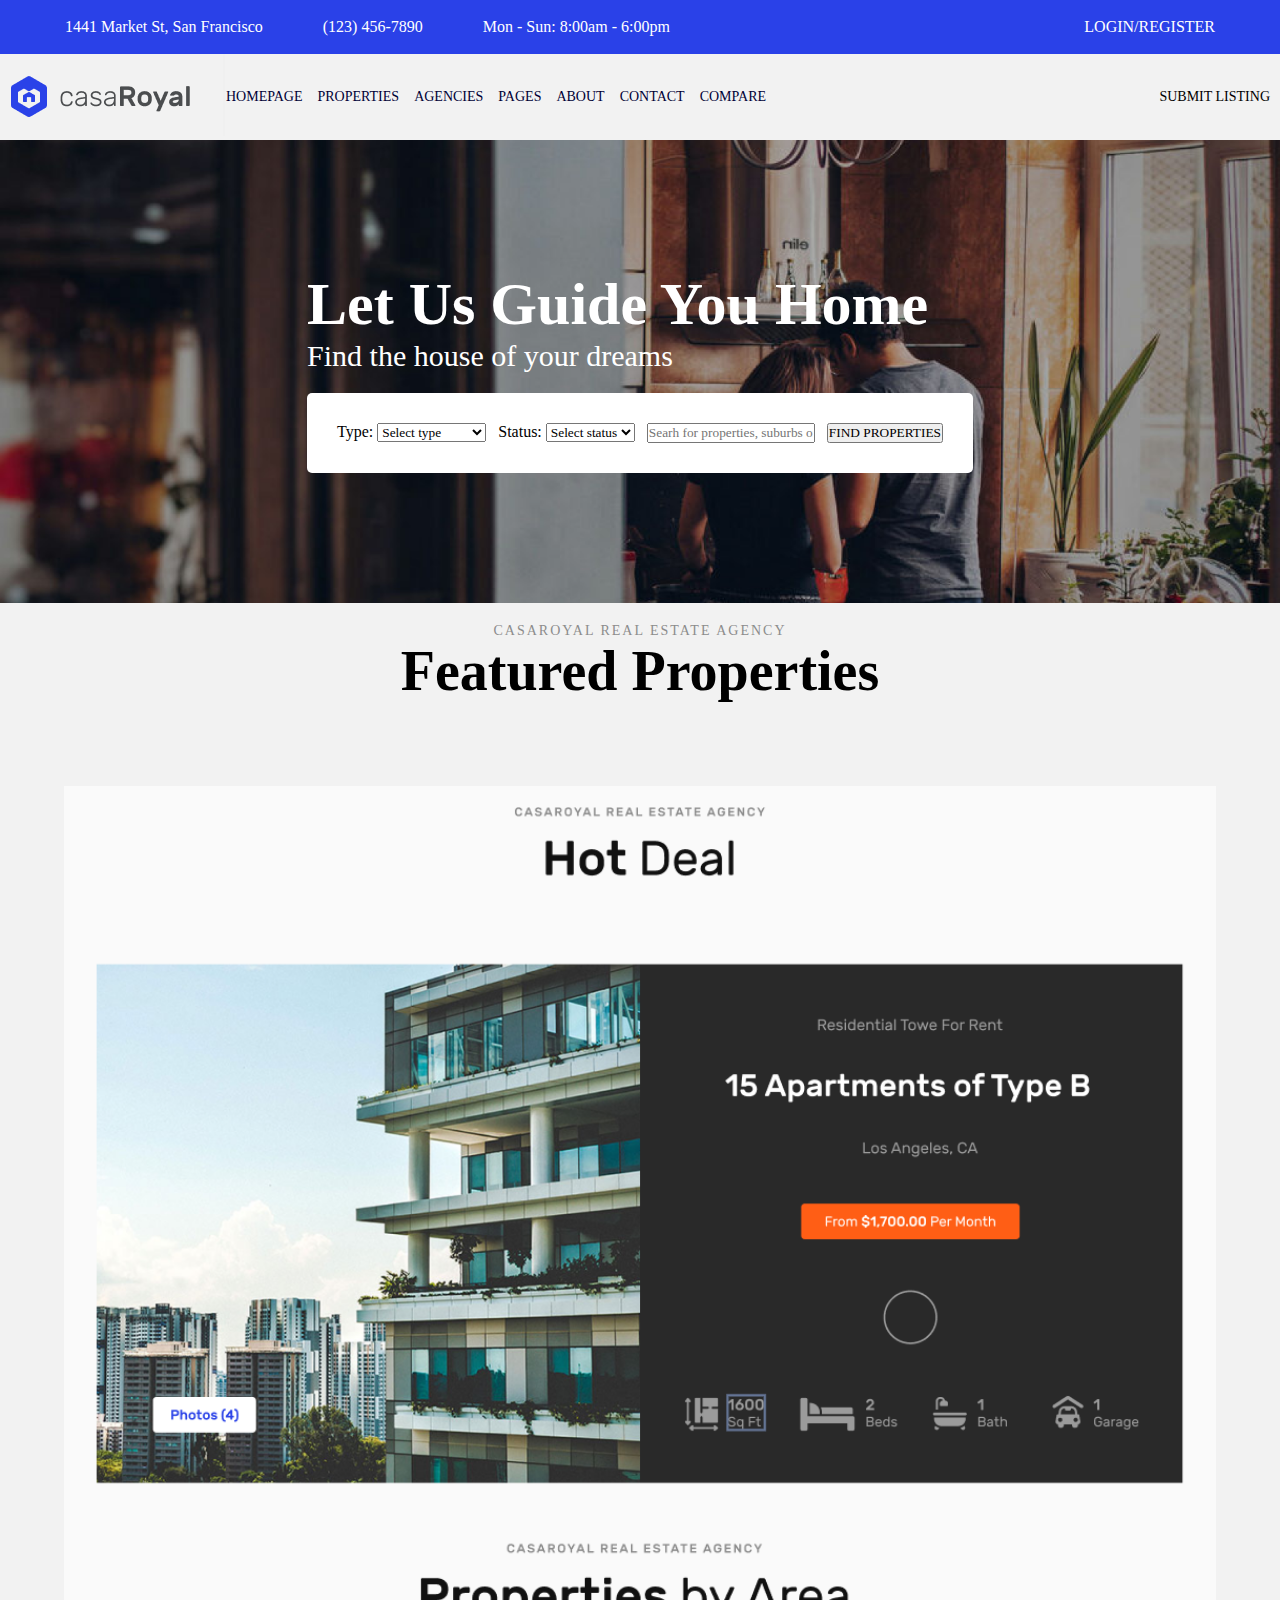
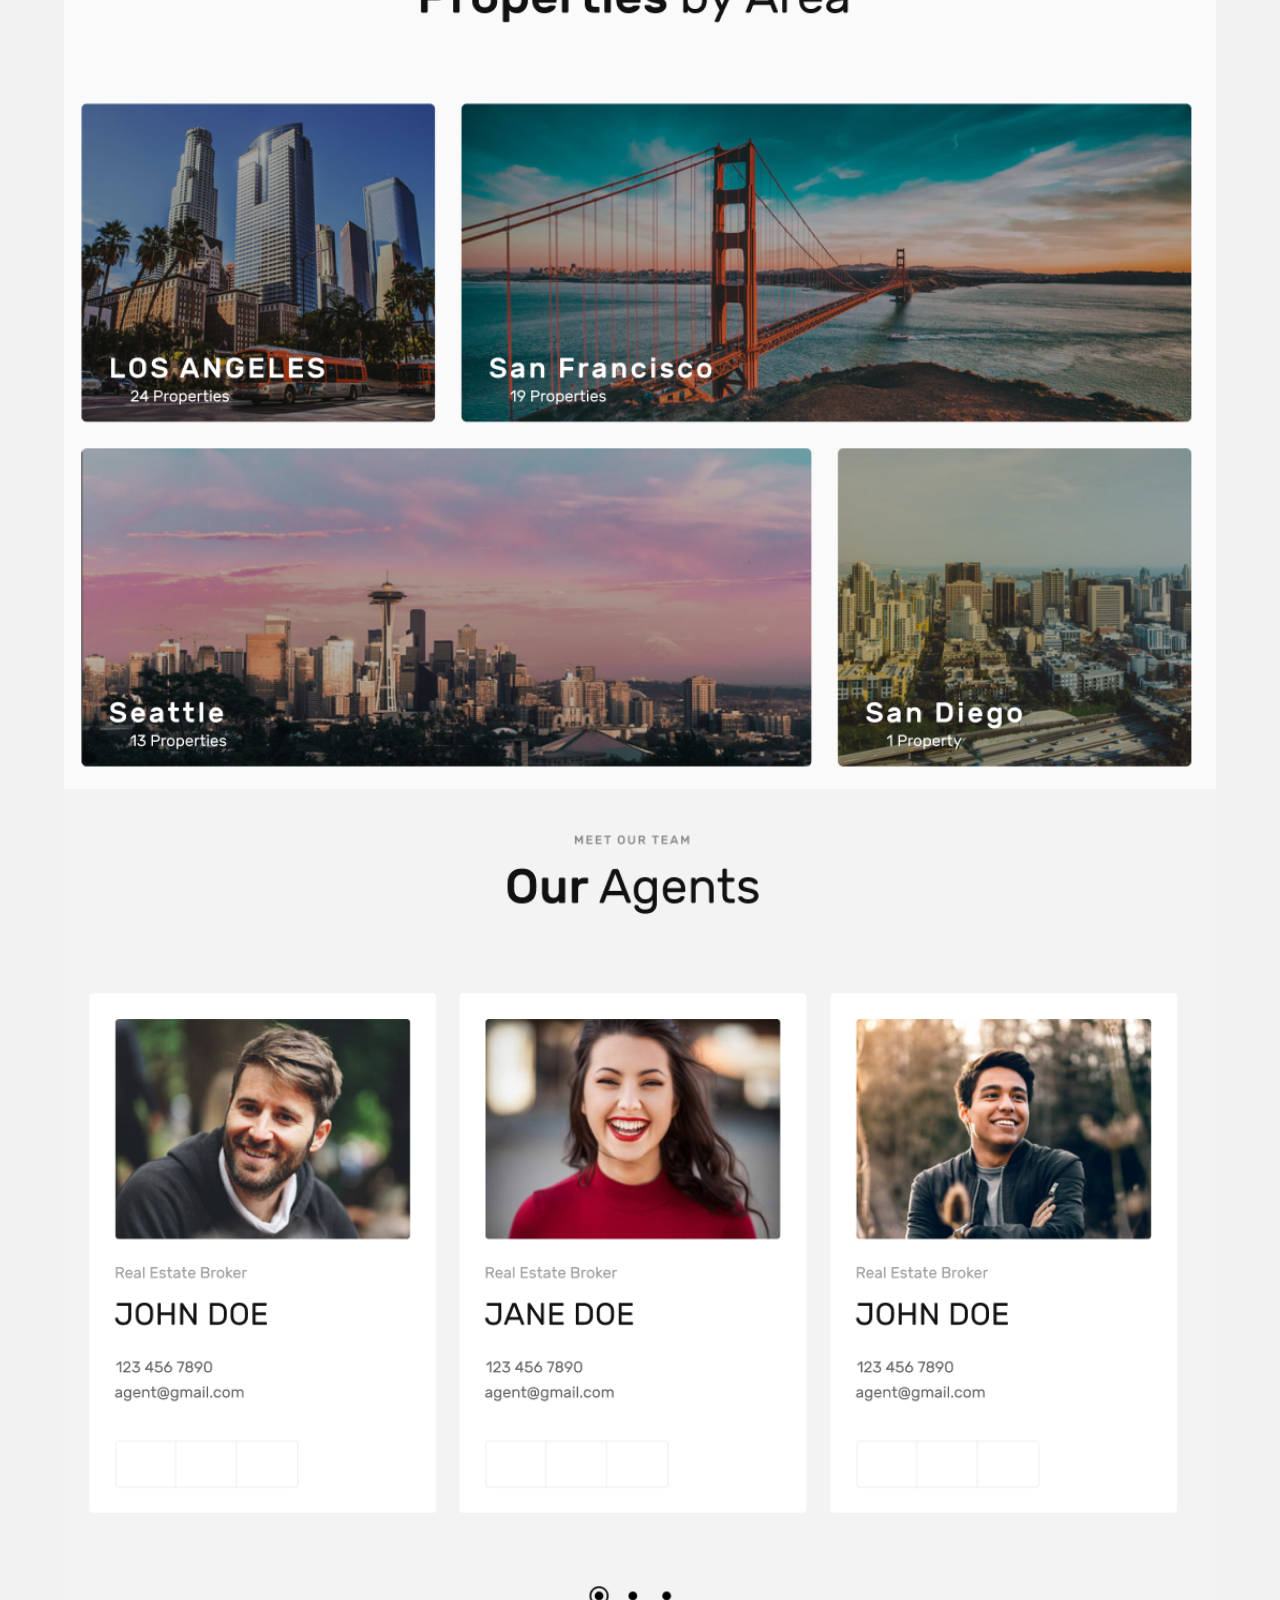
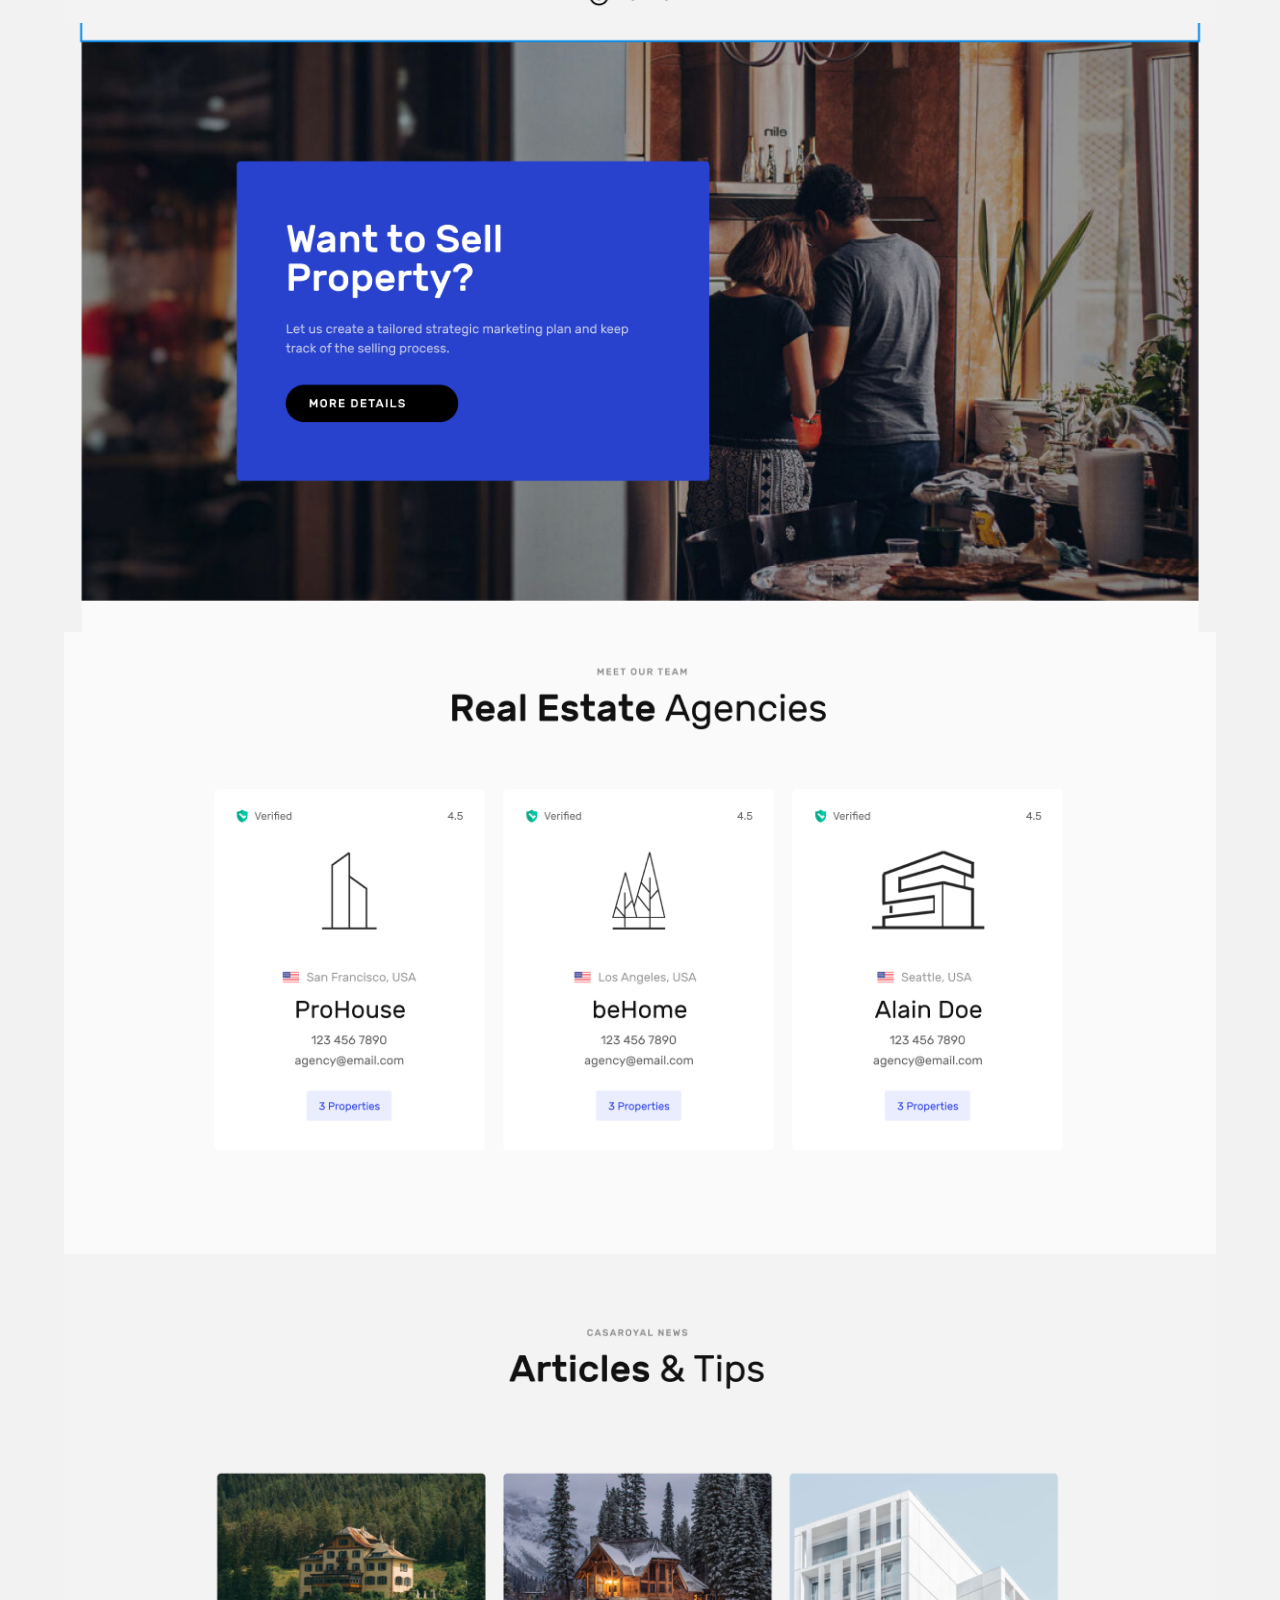
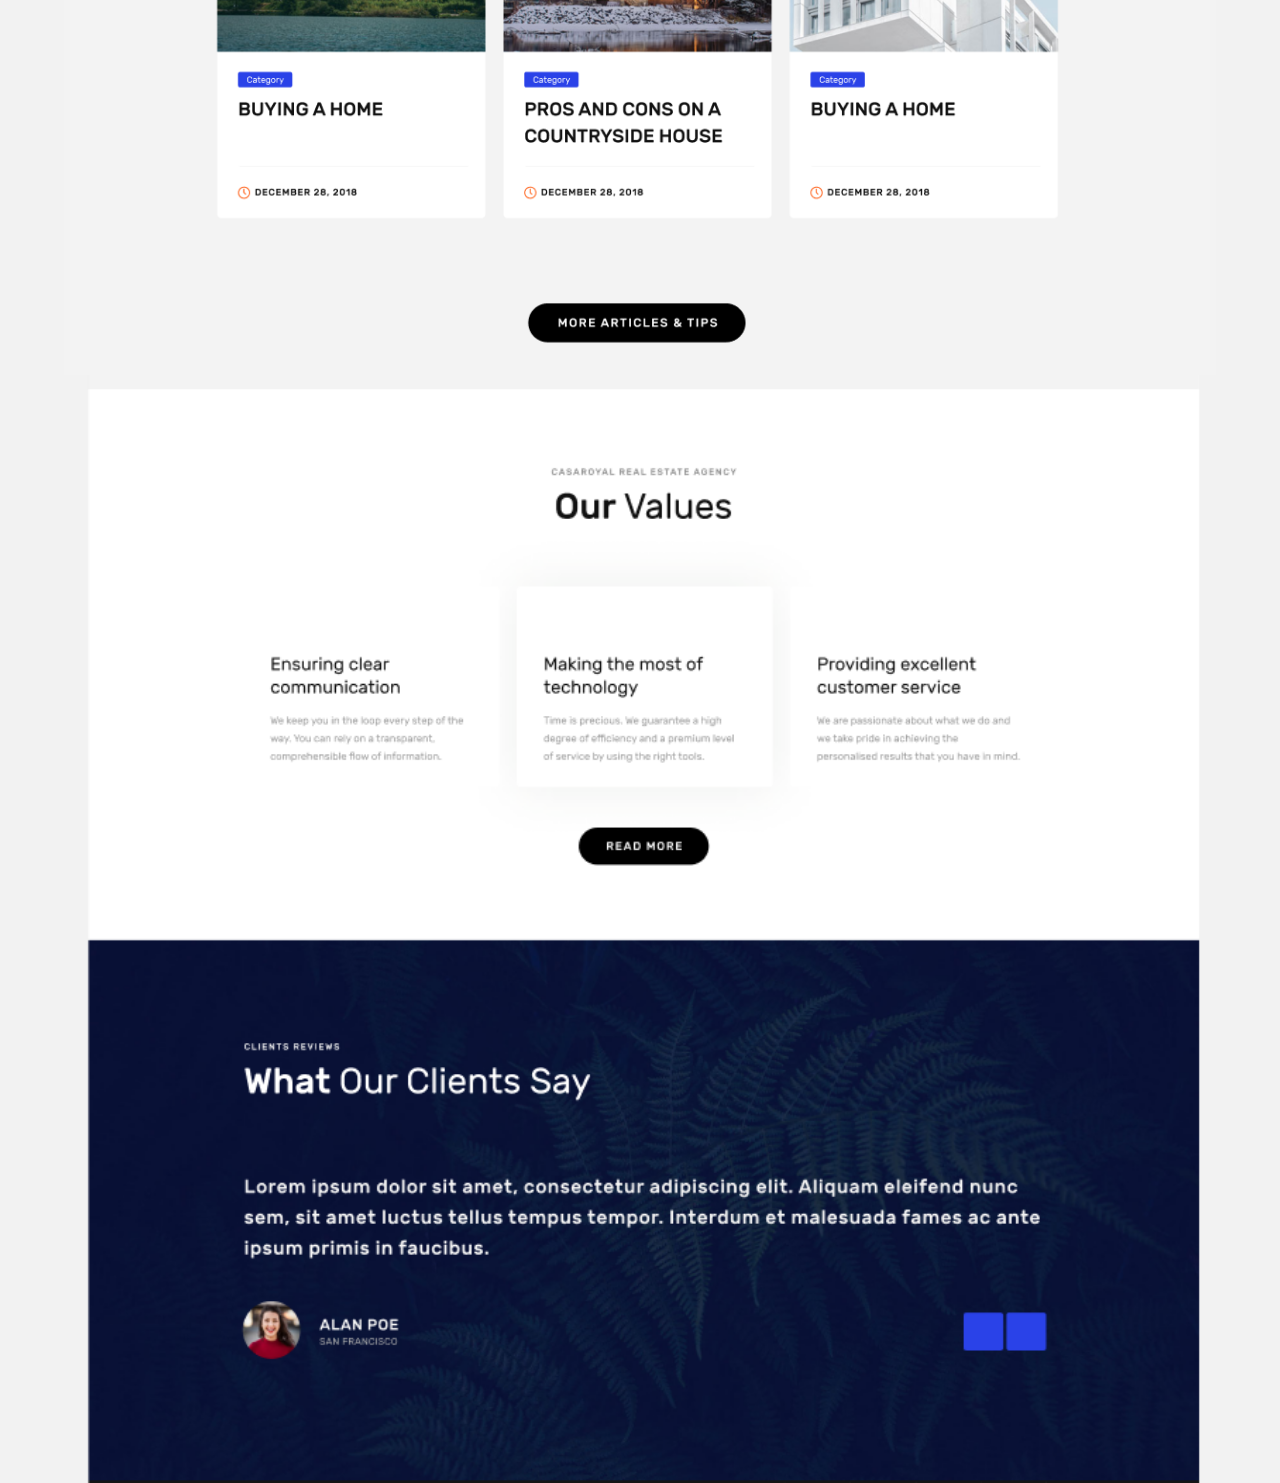
<file: index.html>
<!DOCTYPE html>
<html lang="es">

<head>
  <meta charset="UTF-8" />
  <meta http-equiv="X-UA-Compatible" content="IE=edge" />
  <meta name="viewport" content="width=device-width, initial-scale=1.0" />
  <link rel="stylesheet" href="style.css" />
  <title>INMOBILIARIA</title>
</head>

<body>
  <main>
    <section class="section-main">
      <div class="info-menu">
        <span>1441 Market St, San Francisco</span>
        <span>(123) 456-7890</span>
        <span>Mon - Sun: 8:00am - 6:00pm</span>
        <span class="login">LOGIN/REGISTER</span>
      </div>
      <header class="container-menu">
        <div>
          <img class="logo" src="img/header/Logo.png">
        </div>
        <div class="container-form">
          <input type="checkbox" id="check">
          <label for="check" class="checkbtn">
            <img class="burger" src="img/header/icon-star.svg">
          </label>

          <ul class="form--list">
            <a href="./index.html">
              <li> HOMEPAGE</li>
            </a>
            <a href="#container-cards">
              <li>PROPERTIES</li>
            </a>
            <a href="#agents">
              <li>AGENCIES</li>
            </a>
            <a href="#pages">
              <li>PAGES</li>
            </a>
            <a href="#about">
              <li>ABOUT</li>
            </a>
            <a href="#contact">
              <li>CONTACT</li>
            </a>
            <a href="#compare">
              <li>COMPARE</li>
            </a>
            <li class="button">SUBMIT LISTING</li>
          </ul>
        </div>
      </header>

      <section>
        <div class="container-search">
          <div class="container-form">
            <div>
              <div class="title-search">
                <h1>Let Us Guide You Home</h1>
                <p>Find the house of your dreams</p>
              </div>
              <form action="casasflitradas.html" class="form">
                <div class="container-select">
                  <label for="type" class="label">Type:</label>
                  <select name="type" class="selects">
                    <option value="select" disabled selected>Select type</option>
                    <option value="casa">Casa</option>
                    <option value="Finca">Finca</option>
                    <option value="Local Comercial">Local comercial</option>
                    <option value="Apartamento">Apartamento</option>
                  </select>
                </div>
                <div class="container-select">
                  <label for="status" class="label">Status:</label>
                  <select name="status" class="selects">
                    <option value="select" disabled selected>Select status</option>
                    <option value="Venta">Venta</option>
                    <option value="Renta">Renta</option>
                  </select>
                </div>
                <div class="container-select ancho">
                  <input name="q" type="text" class="search" placeholder="Searh for properties, suburbs or keywords…">
                </div>
                <button type="submit" class="button-search ancho">FIND PROPERTIES</button>
              </form>
            </div>
          </div>
        </div>
      </section>
    </section>
    <section>
      <span class="title-head">CASAROYAL REAL ESTATE AGENCY</span>
      <h2 class="title"><strong>Featured</strong> Properties</h2>
      <div id="container-cards"></div>
    </section>
    <div class="main-caps"><img class="main-caps-img" src="img/pages/Cap01.png"></div>
    <div class="main-caps" id="about"><img class="main-caps-img" src="img/pages/Cap02.png"></div>
    <div class="main-caps" id="agents"><img class="main-caps-img" src="img/pages/Cap03.png"></div>
    <div class="main-caps" id="compare"><img class="main-caps-img" src="img/pages/Cap04.png"></div>
    <div class="main-caps"><img class="main-caps-img" src="img/pages/Cap05.png"></div>
    <div class="main-caps" id="pages"><img class="main-caps-img" src="img/pages/Cap06.png"></div>
    <div class="main-caps" id="contact"><img class="main-caps-img" src="img/pages/Cap07.png"></div>

  </main>



  <script type="module" src="scripts/index.js"></script>
</body>

</html>
</file>
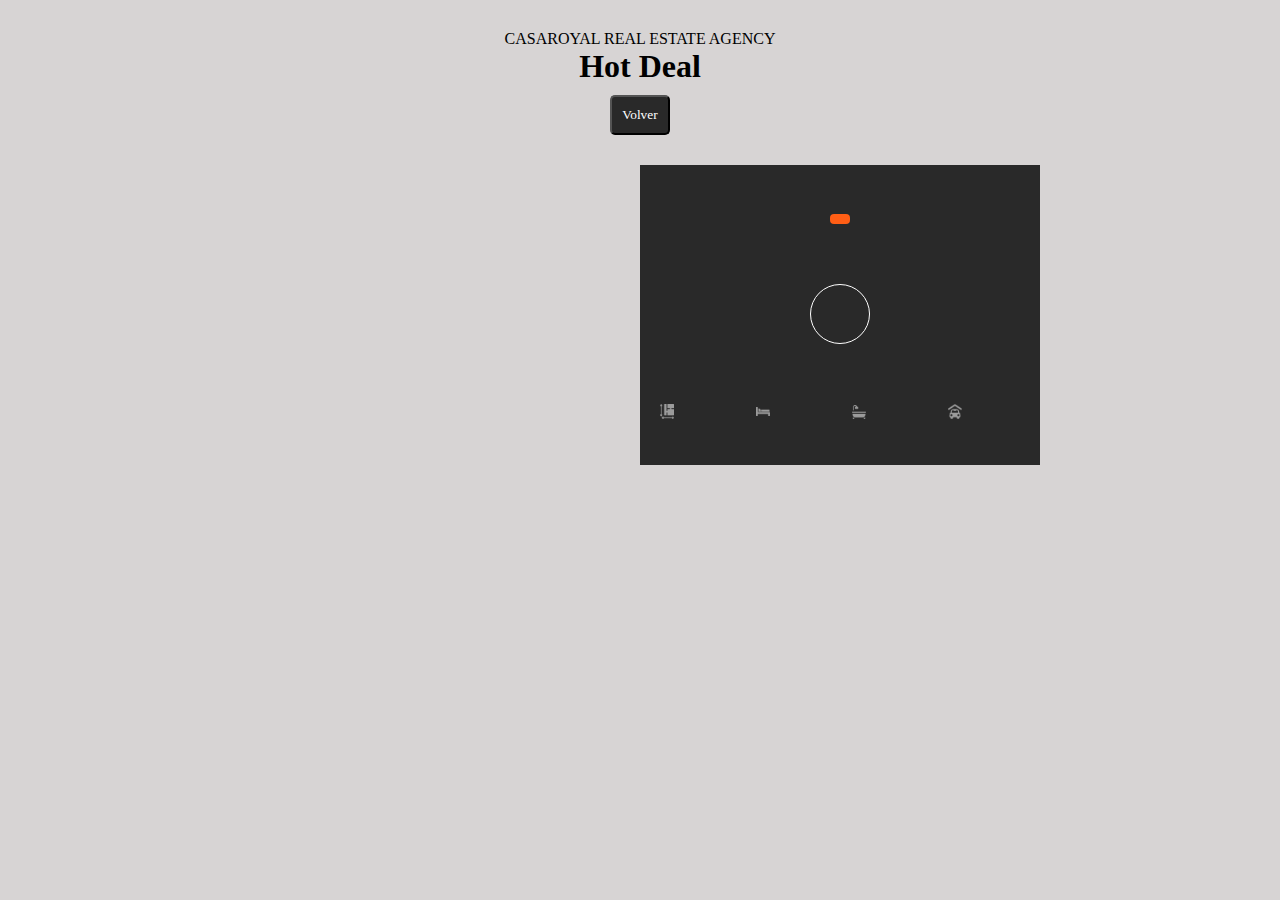
<file: casa.html>
<!DOCTYPE html>
<html lang="es">

<head>
  <meta charset="UTF-8">
  <meta http-equiv="X-UA-Compatible" content="IE=edge">
  <meta name="viewport" content="width=device-width, initial-scale=1.0">
  <title>Informacion casa</title>
  <link rel="stylesheet" href="style.css">
</head>

<body style="background-color: #d5d2d2f2;">
  <div class="text-section">
    <p>CASAROYAL REAL ESTATE AGENCY</p>
    <h1>Hot Deal</h1>

    <a href="./index.html"><button class="btn-back">Volver</button></a>
  </div>
  <div class="property">
    <div class="property-photo">
      <div class="property-photo-count"></div>
    </div>
    <div class="property-info">
      <p class="property-name"></p>
      <p class="property-name-info"></p>
      <p class="property-location"></p>
      <button class="property-price"></button>
      <span class="property-circle"></span>
      <div class="property-features">
        <div class="icons">
          <img src="img/icons/Area Icon.png" class="icons">
          <span class="area"></span>
        </div>
        <div class="icons">
          <img src="img/icons/Bedroom Icon.png" class="icons">
          <span class="rooms"></span>
        </div>
        <div class="icons">
          <img src="img/icons/Bathroom Icon.png" class="icons">
          <span class="baño"></span>
        </div>

        <div class="icons">
          <img src="img/icons/Garage Icon (1).png" class="icons">
          <span class="parking"></span>
        </div>
      </div>
    </div>
  </div>

  <script type="module">
    import { getPropertiesById } from "./scripts/api.js"

    let id = window.location.search.split("=")[1];

    getPropertiesById(id).then((data) => {
      console.log(data);
      document.querySelector(".property-photo").style.backgroundImage = `url(img/properties/${data.img})`
      document.querySelector(".property-name").innerHTML = data.location;
      document.querySelector(".property-name-info").innerHTML = data.general_details;
      document.querySelector(".property-location").innerHTML = data.location
      document.querySelector(".property-price").innerHTML = `From $ ${data.price} Per Month`
      document.querySelector(".area").innerHTML = data.measure
      document.querySelector(".rooms").innerHTML = data.rooms
      document.querySelector(".baño").innerHTML = data.bathrooms
      document.querySelector(".parking").innerHTML = data.parking
    });
  </script>
</body>

</html>
</file>
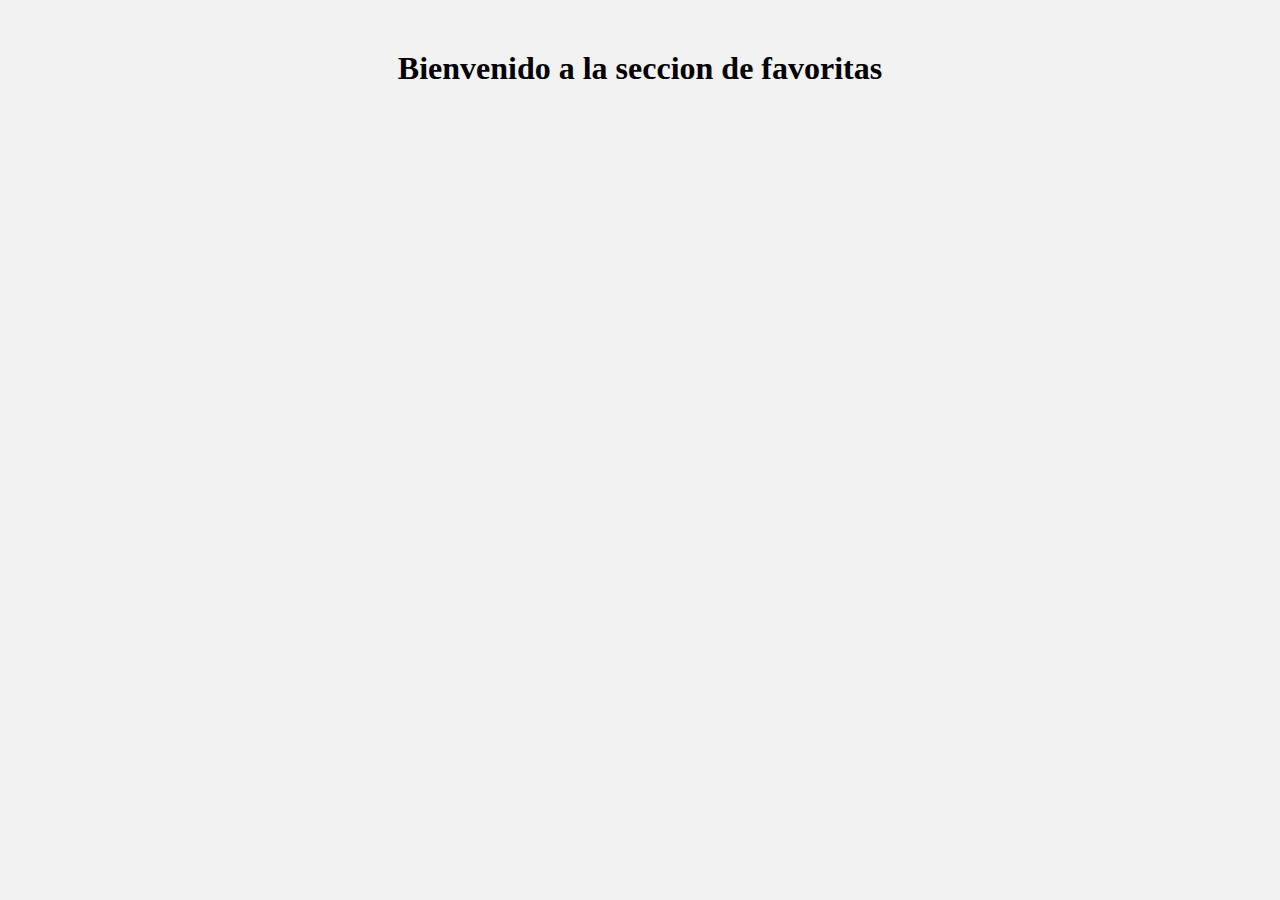
<file: favoritas.html>
<!DOCTYPE html>
<html lang="es">

<head>
    <meta charset="UTF-8">
    <meta http-equiv="X-UA-Compatible" content="IE=edge">
    <meta name="viewport" content="width=device-width, initial-scale=1.0">
    <link rel="stylesheet" href="style.css">
    <link rel="shortcut icon" href="img/header/icon-star.svg" type="image/x-icon">
    <title>Favoritas</title>
</head>

<body>
    <h1 style="text-align: center; margin: 50px;">Bienvenido a la seccion de favoritas</h1>
    <div id="container-cards"></div>

    <script type="module">
        import { getPropietiesFilter } from "./scripts/api.js"
        import { createCards } from "./scripts/crearTarjeta.js"

        let search = window.location.search;

        getPropietiesFilter(search).then((data) => {
            const container = document.querySelector("#container-cards");
            data.forEach((e) => {
                const card = createCards(e);
                container.innerHTML += card;
            });
        });
    </script>
</body>

</html>
</file>
<file: style.css>
* {
  padding: 0;
  margin: 0;
  box-sizing: border-box;
  font-family: "Rubik";
}

body {
  background-color: #f2f2f2;
}

.info-menu {
  display: flex;
  gap: 60px;
  background-color: #2a41e8;
  color: white;
  padding: 18px 65px;
}

.login {
  margin-left: auto;
}

.container-menu {
  display: flex;
  width: 100%;
  padding: 0 10px;
}

.form {
  display: flex;
  flex-wrap: wrap;
  background-color: white;
  padding: 30px;
  border-radius: 5px;
  margin: auto;
  gap: 12px;
}

.container-form {
  width: 100%;
  justify-content: center;
  margin: auto;
  display: flex;
  height: 100%;
  align-items: center;
}

.form--list {
  display: flex;
  gap: 15px;
  list-style: none;
  width: 100%;
  font-size: 14px;
}

.button {
  margin-left: auto;
}

.burger {
  width: 30px;
  height: 30px;
}

.burger,
#check {
  display: none;
}

.container-search {
  background-image: url(img/header/hero-bg-imagefondo.png);
  background-size: 100%;
  height: 463px;
  align-items: center;
  text-align: center;
}

.title-head {
  display: block;
  text-align: center;
  color: #8c8c8c;
  font-weight: 500;
  font-size: 14px;
  letter-spacing: 2px;
  margin-top: 20px;
}

.title {
  font-size: 56px;
  text-align: center;
  margin-bottom: 35px;
}

.card {
  width: 398px;
  background-color: rgb(255, 255, 255);
  box-shadow: 0px 0px 7px #7a7a7a5c;
  border-radius: 5px;
  overflow: hidden;
  padding-bottom: 10px;
  text-decoration: none;
}

#container-cards {
  padding-bottom: 3rem;
  display: flex;
  flex-wrap: wrap;
  gap: 40px;
  width: 90%;
  justify-content: center;
  margin: auto;
}
.card-img {
  width: 100%;
  height: 278px;
  padding: 24px;
  background-size: cover;
  display: flex;
  flex-direction: column;
  justify-content: space-between;
}

.card-top {
  display: flex;
  gap: 4px;
}

.card-p-type {
  background-color: #2a42e8;
  color: #ffffff;
  padding: 8px 11px;
  border-radius: 4px;
}

.card-p-status {
  background-color: #ff5e15;
  color: #ffffff;
  padding: 8px 11px;
  border-radius: 4px;
}

.card-p-square,
.card-p-black-square {
  width: 34px;
  height: 30px;
  border-radius: 4px;
  display: block;
}

.card-p-square {
  background-color: #2a42e8;
  margin-left: auto;
}

.card-p-black-square {
  background-color: black;
}

.card-botton {
  display: flex;
  gap: 5px;
}

.card-info {
  padding: 10px 24px;
}

.card-p-price {
  background-color: #fff;
  color: #2a42e8;
  padding: 6px 16px;
  border-radius: 4px;
  font-weight: 500;
  margin-right: auto;
}

.card-p-location {
  font-weight: 400;
  color: #848484;
}

.card-full-location {
  font-weight: 400;
  margin-bottom: 23px;
}

.card-p-location {
  font-weight: 400;
  color: #848484;
  margin-bottom: 20px;
}
.card-p-owner {
  display: flex;
  align-items: center;
  gap: 5px;
  margin-bottom: 40px;
}
.card-p-owner-photo {
  width: 20px;
  height: 20px;
  border-radius: 100px;
}

.card-p-owner-name {
  color: #2a42e8;
}

.card-p-date {
  color: #848484;
  margin-left: auto;
}

.card-p-features {
  display: flex;
  gap: 10px;
}

.card-p-sq {
  margin-right: auto;
}

.text-section {
  margin: 30px 0;
  text-align: center;
}
.property {
  margin: auto;
  max-width: 800px;
  display: flex;
}

.property-photo {
  flex-grow: 1;
  min-height: 300px;
  width: 50%;
  background-size: 100% 100%;
  background-repeat: no-repeat;
}

.property-info {
  background-color: #292929;
  color: white;
  text-align: center;
  width: 50%;
  padding: 20px;
}
.property-name {
  color: #9b9b9b;
}
.property-location {
  color: #9b9b9b;
  padding-top: 20px;
}
.property-price {
  border: none;
  padding: 5px 10px;
  border-radius: 4px;
  background-color: #ff5e15;
  color: white;
}

.property-circle {
  display: block;
  width: 60px;
  height: 60px;
  margin: 60px auto;
  border: 1px solid white;
  border-radius: 50%;
}
.property-features {
  display: flex;
  color: #9b9b9b;
  justify-content: space-between;
}
.feature-icons {
  background-image: url(img/icons/icon-bathroom.png);
  background: repeat no-repeat;
  padding-left: 5px;
}

.main-caps-img {
  width: 70%;
}

.icons img {
  display: flex;
  gap: 7px;
  align-items: center;
}

.icons {
  width: 20%;
  align-items: center;
  width: 20%;
  gap: 5px;
  display: inline-flex;
}

.btn-back {
  padding: 10px;
  color: white;
  background-color: #292929;
  border-radius: 5px;
  margin-top: 10px;
}

.form--list a {
  text-decoration: none;
  color: #000036;
}

.title-search {
  text-align: left;
  color: white;
  font-size: 30px;
  margin-bottom: 20px;
}

@media (max-width: 850px) {
  .burger,
  #check {
    display: block;
    margin-left: auto;
  }

  .burger {
    cursor: pointer;
    position: absolute;
    right: 13px;
    top: 138px;
  }

  .form--list {
    display: block;
    position: absolute;
    left: -100%;
    width: 100%;
    right: 0;
  }

  .form--list li {
    padding: 1rem;
    display: flex;
    justify-content: center;
    margin: auto;
    margin-top: 6px;
  }

  #check:checked ~ ul {
    left: 0;
    top: 28%;
    background-color: #b1afaf;
    color: #000036;
    font-size: 17px;
  }

  .info-menu {
    display: block;
    text-align: center;
  }

  .container-menu {
    justify-content: space-between;
    padding: 0px 12px;
  }

  .container-search {
    height: 40vh;
    color: white;
    text-align: center;
    padding: 10px;
  }

  .container-select {
    margin: auto;
    margin-bottom: 10px;
  }

  .search,
  .ancho {
    width: 100%;
  }

  .container-form {
    border-radius: 5px;
    padding: 10px;
  }

  .form {
    display: flex;
    flex-wrap: wrap;
    background-color: white;
    padding: 10px;
    border-radius: 5px;
    margin-bottom: 28px;
  }

  .label {
    color: black;
    display: block;
    text-align: center;
  }

  .property {
    flex-direction: column;
  }
  .property-photo {
    width: 100%;
  }
  .property-info {
    width: 100%;
  }

  .property-circle {
    margin: 35px auto;
  }

  .title-search {
    font-size: 20px;
  }
}

.main-caps {
  display: flex;
  width: 100%;
  display: flex;
  margin: auto;
  justify-content: center;
}

.main-caps-img {
  width: 90%;
}
</file>
